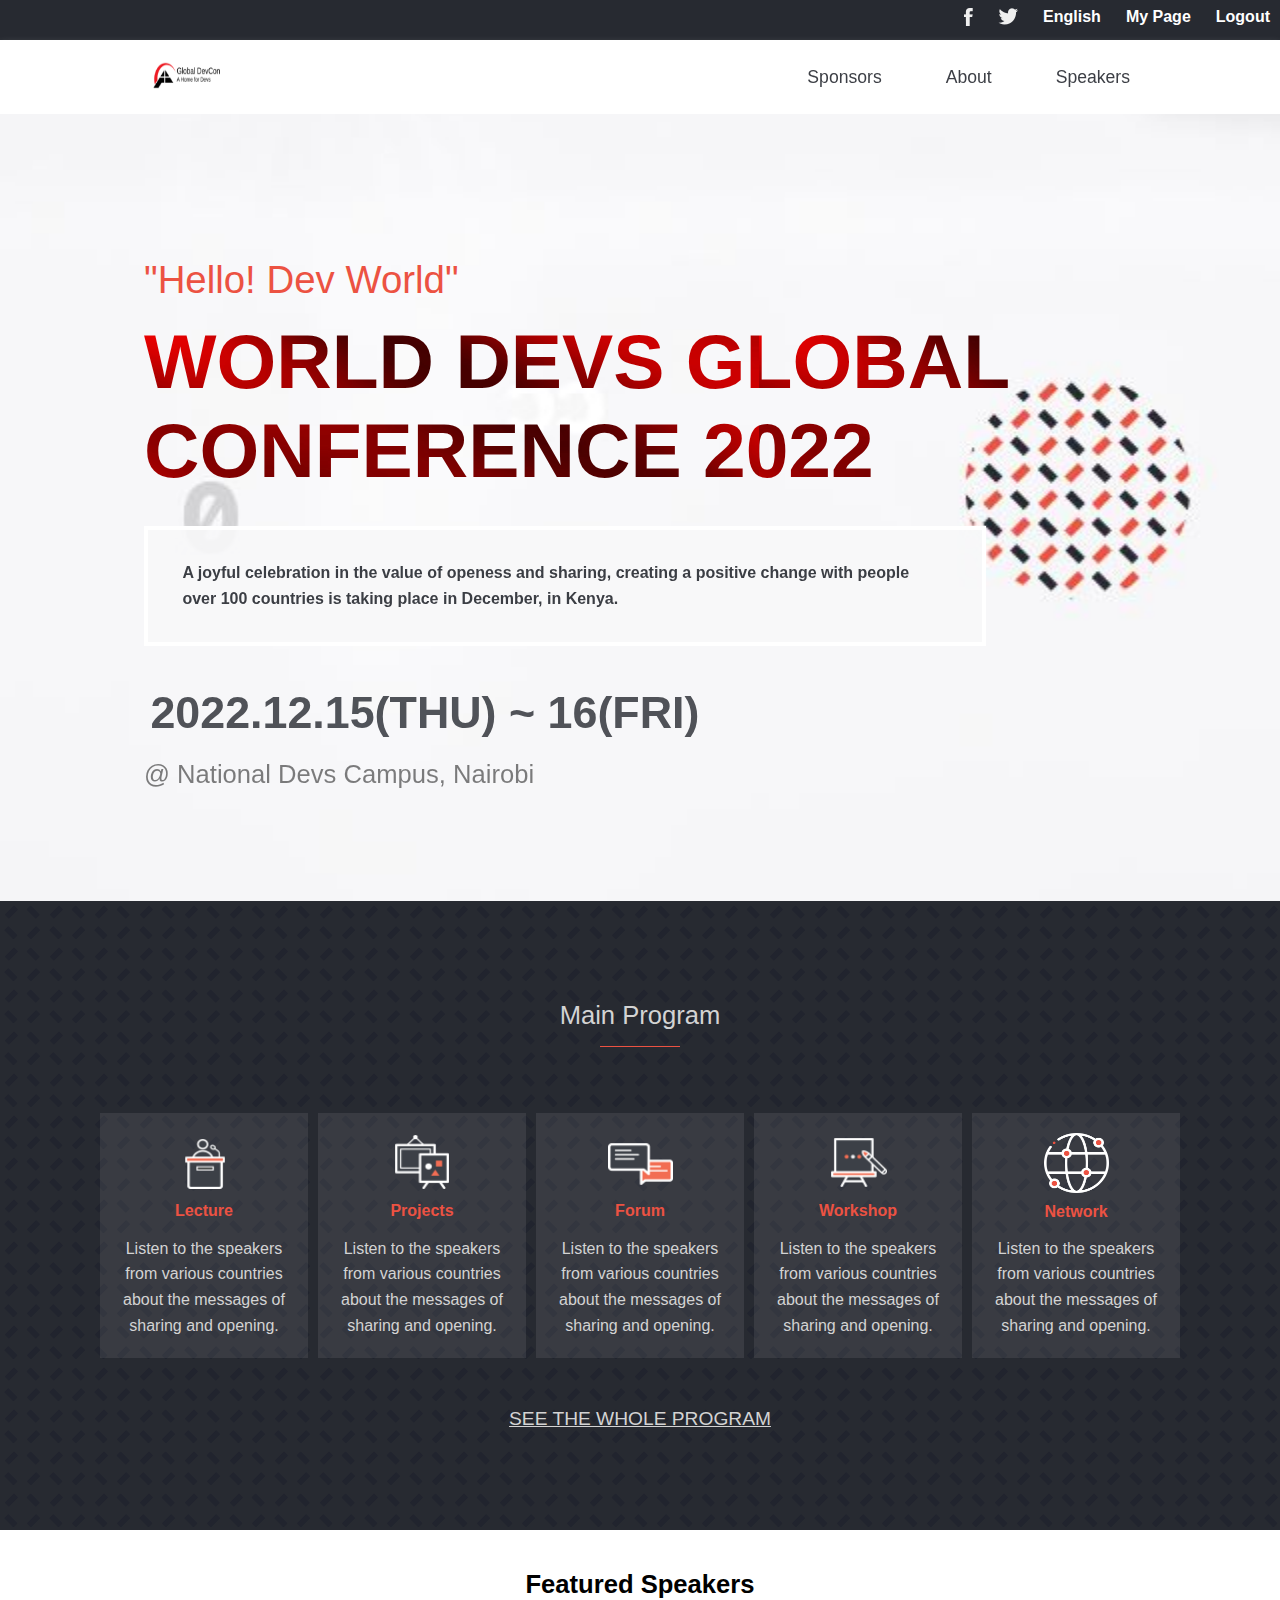
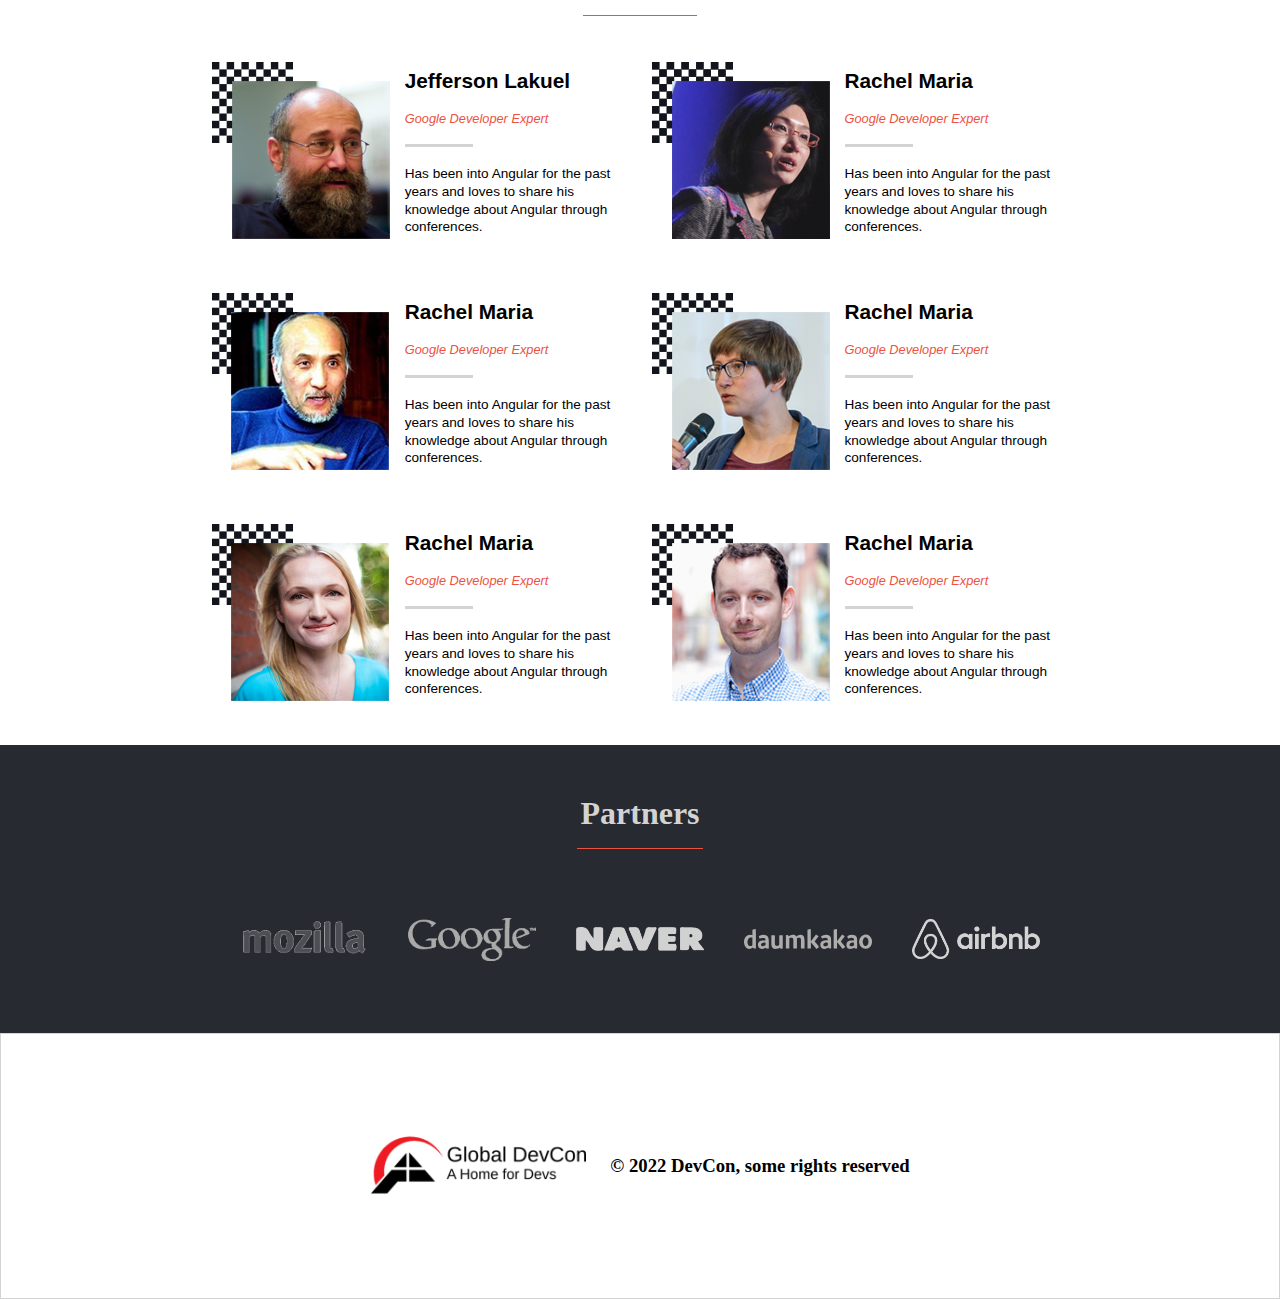
<file: index.html>
<!DOCTYPE html>
<html lang="en">
  <head>
    <meta charset="UTF-8" />
    <meta http-equiv="X-UA-Compatible" content="IE=edge" />
    <meta name="viewport" content="width=device-width, initial-scale=1.0" />
    <title>Developers Conference Manager</title>
    <!-- Resources -->
    <!-- CSS -->
    <link rel="stylesheet" href="css/mobile-home.css" />
    <link rel="stylesheet" href="css/popup.css" />
    <!-- Fonts -->
    <link rel="stylesheet" href="fonts/Lato/Lato-Bold.ttf" />
  </head>
  <body>
    <div>
      <div class="mobile-popup-nav active">
        <div class="x-icon"><div class="close">&#x2715;</div></div>
        <ul>
          <li class="nav"><a href="#">Home</a></li>
          <li class="nav"><a href="./about.html">About</a></li>
          <li class="nav"><a href="#speakers">Speakers</a></li>
        </ul>
      </div>
    </div>
    <header>
      <!-- Mobile hamburger menu -->
      <div class="hamburger-menu mobile-only">
        <div class="ham dflex">
          <div class="bars"></div>
          <div class="bars"></div>
          <div class="bars"></div>
        </div>
      </div>

      <!-- Desktop header strip -->
      <div class="desktop-only top-head dflex lato">
        <ul>
          <li>
            <a href="#"> <img src="./images/facebook.png" alt="facebook" /></a>
          </li>
          <li>
            <a href="#"> <img src="./images/twitter.png" alt="facebook" /></a>
          </li>
          <li>English</li>
          <li>My Page</li>
          <li>Logout</li>
        </ul>
      </div>
      <div class="desktop-only main-nav dflex">
        <div>
          <a href="./index.html"
            ><img src="./images/devlogo.png" alt="logo"
          /></a>
        </div>
        <ul class="lato">
          <li><a href="#sponsors">Sponsors</a></li>
          <li><a href="./about.html">About</a></li>
          <li><a href="#speakers">Speakers</a></li>
        </ul>
      </div>

      <div class="background">
        <div class="hero dflex">
          <div class="lato intro">"Hello! Dev World"</div>
          <div class="main-heading title lato">
            <h1>WORLD DEVS GLOBAL CONFERENCE 2022</h1>
          </div>
          <div class="description">
            <h3 class="lato">
              A joyful celebration in the value of openess and sharing, creating
              a positive change with people over 100 countries is taking place
              in December, in Kenya.
            </h3>
          </div>
          <div class="lato dates">2022.12.15(THU) ~ 16(FRI)</div>
          <div class="lato venue">
            <span>&#64;</span> National Devs Campus, Nairobi
          </div>
        </div>
      </div>
    </header>
    <main>
      <div class="cards lato dflex">
        <!-- Programs main header -->
        <div class="program-title">
          <h2>Main Program</h2>
          <div class="line"></div>
        </div>
        <!-- Program cards -->
        <!-- card 1 -->
        <div class="program">
          <div class="program dflex">
            <div class="card-content dflex">
              <img src="./images/conference-icon.png" alt="conference-icon" />
              <h3 class="prg-title prg-1">Lecture</h3>
              <p>
                Listen to the speakers from various countries about the messages
                of sharing and opening.
              </p>
            </div>
            <!-- card 2 -->
            <div class="card-content dflex">
              <img src="./images/schedule-icon.png" alt="conference-icon" />
              <h3 class="prg-title prg-1">Projects</h3>
              <p>
                Listen to the speakers from various countries about the messages
                of sharing and opening.
              </p>
            </div>
            <!-- card 3 -->
            <div class="card-content dflex">
              <img src="./images/chat-icon.png" alt="conference-icon" />
              <h3 class="prg-title prg-1">Forum</h3>
              <p>
                Listen to the speakers from various countries about the messages
                of sharing and opening.
              </p>
            </div>
            <!-- card 4 -->
            <div class="card-content dflex">
              <img src="./images/main-event-icon.png" alt="conference-icon" />
              <h3 class="prg-title prg-1">Workshop</h3>
              <p>
                Listen to the speakers from various countries about the messages
                of sharing and opening.
              </p>
            </div>
            <!-- card 5 -->

            <div class="card-content dflex">
              <img src="./images/ignite-icon.png" alt="conference-icon" />
              <h3 class="prg-title prg-1">Network</h3>
              <p>
                Listen to the speakers from various countries about the messages
                of sharing and opening.
              </p>
            </div>
          </div>
        </div>
        <div class="desktop-only see-program">
          <a href="#">SEE THE WHOLE PROGRAM</a>
        </div>
        <div class="join mobile-only">Join global DevCon 2022</div>
      </div>
      <!-- Speakers section -->
      <section class="speakers-section"></section>
    </main>
    <section id="sponsors" class="sponsors desktop-only dflex">
      <h2 class="centered-text">Partners</h2>
      <div class="line line2"></div>
      <div class="sponsors-logos dflex">
        <img src="./images/mozilla.png" alt="mozilla" />
        <img src="./images/Google.png" alt="Google" />
        <img src="./images/navar.png" alt="navar" />
        <img src="./images/daumkakao.svg" alt="daumkakao" />
        <img src="./images/airbnb.png" alt="airbnb" />
      </div>
    </section>
    <!-- Desktop Footer -->
    <footer class="footer dflex desktop-only">
      <div class="footer-logo">
        <img src="./images/devlogo.png" alt="logo" />
      </div>
      <h3>&#169; 2022 DevCon, some rights reserved</h3>
      <div class="pattern"></div>
    </footer>
    <!-- Mobile Footer -->
    <div class="footer mobile-only dflex">
      <h3 class="more dflex">MORE</h3>
      <div class="more-btn dflex">&#8249;</div>
    </div>
    <!-- End of footer -->
  </body>
  <script async src="js/index.js"></script>
</html>
</file>
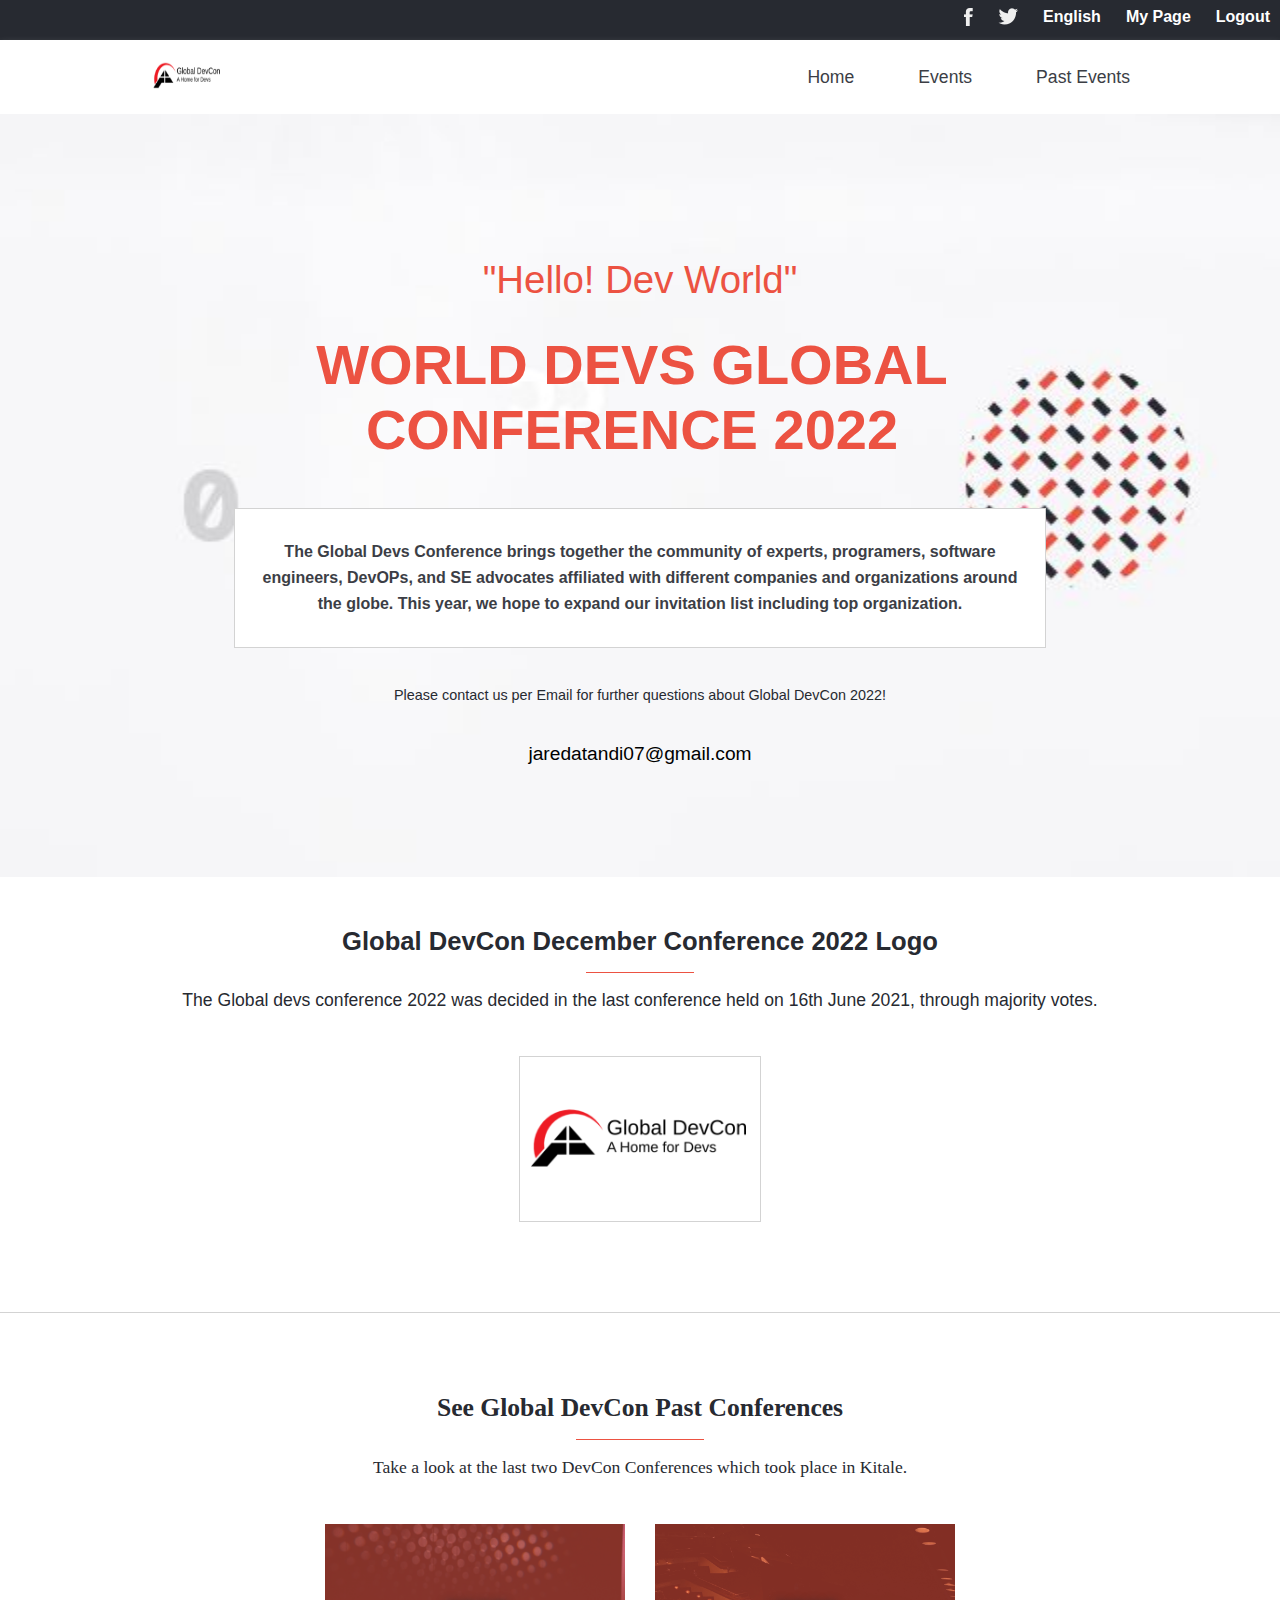
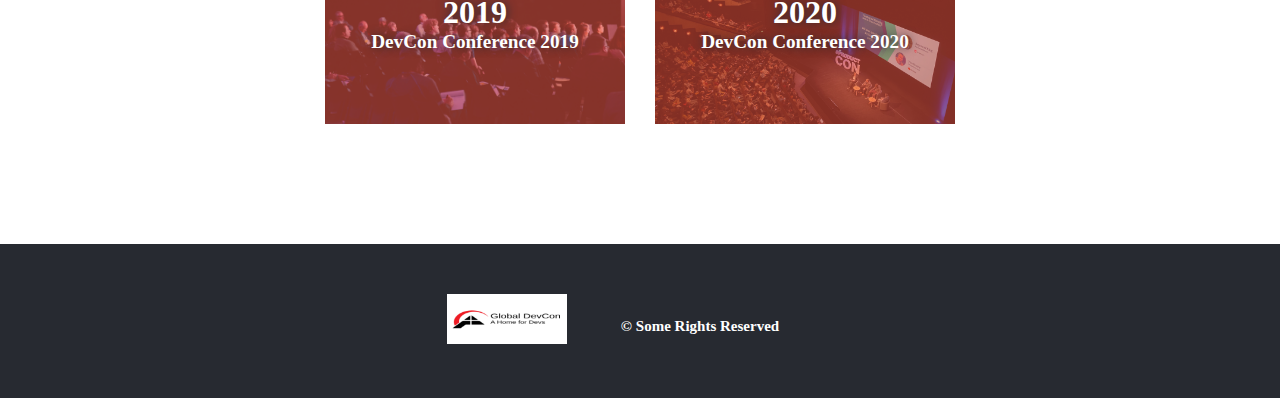
<file: about.html>
<!DOCTYPE html>
<html lang="en">
  <head>
    <meta charset="UTF-8" />
    <meta http-equiv="X-UA-Compatible" content="IE=edge" />
    <meta name="viewport" content="width=device-width, initial-scale=1.0" />
    <title>About Developers Conference Manager</title>
    <!-- Resources -->
    <!-- CSS -->
    <link rel="stylesheet" href="css/about.css" />
    <link rel="stylesheet" href="css/popup.css" />
    <!-- Fonts -->
    <link rel="stylesheet" href="fonts/Lato/Lato-Bold.ttf" />
  </head>
  <body>
    <div>
      <div class="mobile-popup-nav active">
        <div class="x-icon"><div class="close">&#x2715;</div></div>
        <ul>
          <li class="nav"><a href="./index.html">Home</a></li>
          <li class="nav"><a href="#">About</a></li>
          <li class="nav"><a href="#sponsors">Sponsor</a></li>
        </ul>
      </div>
    </div>
    <header>
      <!-- Mobile hamburger menu -->
      <div class="hamburger-menu">
        <div class="ham dflex">
          <div class="bars"></div>
          <div class="bars"></div>
          <div class="bars"></div>
        </div>
      </div>
      <!-- Desktop header strip -->
      <div class="desktop-only top-head dflex lato">
        <ul>
          <li>
            <a href="#"> <img src="./images/facebook.png" alt="facebook" /></a>
          </li>
          <li>
            <a href="#"> <img src="./images/twitter.png" alt="facebook" /></a>
          </li>
          <li>English</li>
          <li>My Page</li>
          <li>Logout</li>
        </ul>
      </div>
      <div class="desktop-only main-nav dflex">
        <div>
          <a href="./index.html"
            ><img src="./images/devlogo.png" alt="logo"
          /></a>
        </div>
        <ul class="lato">
          <li><a href="./index.html">Home</a></li>
          <li><a href="#events">Events</a></li>
          <li><a href="#past">Past Events</a></li>
        </ul>
      </div>

      <div class="background">
        <div class="about-hero dflex">
          <div class="lato intro">"Hello! Dev World"</div>
          <div class="main-heading title lato dflex">
            <h1>WORLD DEVS GLOBAL CONFERENCE 2022</h1>
          </div>
          <div class="description">
            <h3 class="lato">
              The Global Devs Conference brings together the community of
              experts, programers, software engineers, DevOPs, and SE advocates
              affiliated with different companies and organizations around the
              globe. This year, we hope to expand our invitation list including
              top organization.
            </h3>
          </div>
          <div class="lato contact">
            Please contact us per Email for further questions about Global
            DevCon 2022!
          </div>
          <div class="lato email">jaredatandi07@gmail.com</div>
        </div>
      </div>
    </header>
    <main>
      <div id="events" class="about-main lato dflex">
        <!-- Programs main header -->
        <div class="program-title">
          <h2>Global DevCon December Conference 2022 Logo</h2>
          <div class="line"></div>
          <p>
            The Global devs conference 2022 was decided in the last conference
            held on 16th June 2021, through majority votes.
          </p>
        </div>
        <div class="devslogo">
          <img src="./images/devlogo.png" alt="logo" />
        </div>
      </div>
      <!-- past events -->
      <div id="past" class="past-events dflex">
        <div class="program-title">
          <h2>See Global DevCon Past Conferences</h2>
          <div class="line"></div>
          <p>
            Take a look at the last two DevCon Conferences which took place in
            Kitale.
          </p>
        </div>

        <div class="past-images dflex">
          <div class="past-card1 dflex">
            <div class="overlay dflex">
              <h3 class="centered-text">2019</h3>
              <p class="centered-text">DevCon Conference 2019</p>
            </div>
          </div>
          <div class="past-card2 dflex">
            <div class="overlay dflex">
              <h3 class="centered-text">2020</h3>
              <p class="centered-text">DevCon Conference 2020</p>
            </div>
          </div>
        </div>
      </div>
    </main>
    <!-- Footer -->
    <section id="sponsors" class="sponsors mobile-only dflex">
      <h2 class="centered-text">Partners</h2>
      <div class="line line2"></div>
      <div class="sponsors-logos dflex">
        <img src="./images/mozilla.png" alt="mozilla" />
        <img src="./images/Google.png" alt="Google" />
        <img src="./images/navar.png" alt="navar" />
        <img src="./images/daumkakao.svg" alt="daumkakao" />
        <img src="./images/airbnb.png" alt="airbnb" />
      </div>
    </section>
    <footer class="footer dflex">
      <div class="footer-logo">
        <img src="./images/devlogo.png" alt="logo" />
      </div>
      <h3>&#169; Some Rights Reserved</h3>
      <div class="pattern"></div>
    </footer>
    <!-- End of footer -->
  </body>
  <script async src="js/index.js"></script>
</html>
</file>
<file: css/mobile-home.css>
body {
  margin: 0;
  padding: 0;
  box-sizing: border-box;
}

h1,
h2,
h3,
p {
  padding: 0;
  margin: 0;
}

.desktop-only {
  display: none !important;
}

.centered-text {
  text-align: center;
}

.dflex {
  display: flex;
}

.lato {
  font-family: 'Lato', sans-serif;
}

.background {
  background-image: url(../images/bg_0.jpg);
  background-repeat: no-repeat;
  background-position: center;
  background-size: cover;
}

.active {
  display: none;
}

.hamburger-menu {
  padding: 1.7rem;
}

.ham {
  height: 30px;
  width: 40px;
  flex-direction: column;
  gap: 0.3rem;
}

.bars {
  height: 0.3rem;
  width: 1.7rem;
  background-color: #272a31;
}

.intro {
  font-weight: 500;
  font-size: 1.3rem;
  color: #ec5242;
  padding-top: 2rem;
}

.hero {
  flex-direction: column;
  gap: 15px;
  justify-content: center;
  padding: 20px 20px 80px 20px;
}

.main-heading h1 {
  font-size: 2rem;
  color: #ec5242;
  font-weight: 900;
  padding: 0 1rem 1rem 0;
  margin: 0;
}

.title {
  background-image: url(../images/title.jpg);
  background-clip: inherit;
  -webkit-text-fill-color: transparent;
  -webkit-background-clip: text;
  -moz-background-clip: text;
  -moz-text-fill-color: transparent;
}

.description {
  border: 4px solid #fff;
  padding: 16px 8px;
  background-color: #f7f7f8;
}

.description h3 {
  padding: 0.9rem;
  font-weight: 600;
  font-size: 0.9rem;
  line-height: 1.6rem;
  color: #272a31;
}

.dates {
  font-weight: 900;
  font-size: 1.5rem;
  color: #272a31;
  padding: 0.4rem;
}

.venue {
  font-size: 1.2rem;
  font-weight: 500;
}

.cards {
  align-items: center;
  flex-direction: column;
  justify-content: center;
  gap: 50px;
  background-color: #272a31;
  padding: 40px 18px;
  background-image: url(../images/program-pattern.png);
}

.program-title h2 {
  font-weight: 400;
  text-align: center;
  font-size: 1.6rem;
  color: #d3d3d3;
}

.line {
  width: 50%;
  height: 1px;
  background-color: #ec5242;
  margin: 1rem auto;
}

.program {
  flex-direction: column;
  gap: 10px;
}

.card-content {
  flex-direction: row;
  justify-content: center;
  align-items: center;
  gap: 10px;
  background-color: rgba(211, 211, 211, 0.1);
  padding: 10px;
}

.card-content img {
  width: 65px;
  height: 60px;
  flex: 0;
}

.prg-title {
  color: #ec5242;
}

.prg-1 {
  font-size: 1rem;
  font-weight: 700;
  flex: 1;
}

.program p {
  font-size: 1rem;
  flex: 2;
  line-height: 1.6rem;
  color: #d3d3d3;
}

.join {
  padding: 25px 40px;
  background-color: #ec5242;
  font-size: 1.2rem;
  color: #fff;
}

.speakers {
  flex-direction: column;
  justify-content: center;
  align-items: center;
  gap: 30px;
  padding: 40px 0;
}

.header h2 {
  font-weight: 600;
  font-size: 1.6rem;
  text-align: center;
}

.speakers-cards {
  flex-direction: column;
  align-items: center;
  justify-content: center;
  gap: 50px;
  padding: 0 15px 0 18px;
}

.speakers-content {
  justify-content: center;
  align-items: center;
  flex-direction: row;
  gap: 15px;
}

.speaker-des {
  flex-direction: column;
  gap: 3px;
}

.speaker-des h3 {
  font-weight: 900;
  font-size: 1rem;
}

.career {
  font-style: italic;
  font-size: 0.8rem;
  font-weight: 500;
  color: #ec5242;
}

.seperator {
  background-color: #d3d3d3;
  width: 30%;
  height: 3px;
}

.work {
  font-size: 0.75rem;
  line-height: 1.1rem;
}

.sponsors {
  padding: 50px 10px;
  color: #d3d3d3;
  background-color: #272a31;
}

.sponsors h2 {
  font-weight: 600;
  font-size: 1.6rem;
}

.sponsors-logos {
  flex-direction: row;
  flex-wrap: wrap;
  padding: 20px;
  align-items: center;
  justify-content: center;
  gap: 20px;
}

.sponsors-logos img {
  width: 5rem;
}

.footer {
  justify-content: center;
  gap: 10px;
  padding: 0.3rem;
  border: 1px solid #d3d3d3;
  margin: 10px;
}

.more {
  font-size: 0.9rem;
  color: #272a31;
  font-weight: 300;
  justify-content: center;
  align-items: center;
}

.more-btn {
  transform: rotate(-90deg);
  color: #ec5242;
  font-size: 2rem;
  font-weight: 900;
  font-style: bold;
}

.display-more {
  display: none;
}

@media screen and (min-width: 768px) {
  a {
    color: #d3d3d3;
  }

  .desktop-only {
    display: flex !important;
  }

  .mobile-only {
    display: none !important;
  }

  .hamburger-menu {
    display: none;
  }

  .top-head {
    display: block !important;
    background-color: #272a31;
    padding: 8px 10px 10px 0;
    color: #fff;
    font-size: 1rem;
    font-weight: bold;
  }

  .top-head ul {
    display: flex;
    list-style: none;
    justify-content: flex-end;
    gap: 25px;
    padding: 0;
    margin: 0;
  }

  .top-head ul li a {
    text-decoration: none;
  }

  .main-nav {
    justify-content: space-between;
    box-shadow: 0 8px 10px #d3d3d3;
    padding: 0 150px;
    box-sizing: border-box;
    align-items: center;
  }

  .main-nav img {
    width: 70%;
    height: 70px;
  }

  .main-nav ul {
    display: flex;
    list-style: none;
    gap: 4rem;
  }

  .main-nav ul li a {
    text-decoration: none;
    font-weight: 400;
    opacity: 0.9;
    font-size: 1.1rem;
    color: #272a31;
  }

  .hero {
    padding: 7rem 9rem;
    gap: 15px;
  }

  .intro {
    font-size: 2.4rem;
  }

  .main-heading h1 {
    font-size: 4.8rem;
    font-weight: 900;
    text-transform: uppercase;
  }

  .description {
    border: 4px solid #fff;
    padding: 16px 20px;
    background-color: rgba(247, 247, 248, 0.9);
    width: 80%;
  }

  .description h3 {
    font-size: 1rem;
    font-weight: 600;
    line-height: 1.6rem;
    color: #272a31;
    opacity: 0.9;
  }

  .dates {
    font-weight: 900;
    font-size: 2.8rem;
    opacity: 0.8;
    margin-top: 20px;
  }

  .venue {
    font-size: 1.6rem;
    font-weight: 400;
    opacity: 0.5;
  }

  .cards {
    padding: 100px;
    gap: 50px;
  }

  .program {
    flex-direction: row;
    gap: 10px;
    margin: 0 auto;
  }

  .card-content {
    flex-direction: column;
    justify-content: center;
    align-items: center;
    gap: 10px;
    text-align: center;
    padding: 20px;
  }

  .see-program {
    color: #d3d3d3;
    font-size: 1.2rem;
  }

  .speakers-cards {
    display: grid;
    grid-template-columns: repeat(auto-fit, minmax(380px, 1fr));
    column-gap: 20px;
    row-gap: 50px;
  }

  .speakers-content {
    justify-content: space-between;
    align-items: center;
    gap: 15px;
    padding: 0;
  }

  .speaker-des {
    width: 65%;
    gap: 18px;
  }

  .speaker-des h3 {
    font-size: 1.3rem;
    font-weight: 900;
  }

  .work {
    font-size: 0.85rem;
    line-height: 1.1rem;
  }

  .sponsors {
    flex-direction: column;
    padding: 50px 10px;
    color: #d3d3d3;
    background-color: #272a31;
  }

  .sponsors h2 {
    font-weight: 600;
    font-size: 2rem;
  }

  .line2 {
    width: 10%;
    margin: 1rem auto;
  }

  .sponsors-logos {
    padding: 20px;
    margin-top: 30px;
    gap: 40px;
    justify-content: center;
    align-items: center;
  }

  .sponsors-logos img {
    width: 8rem;
  }

  .footer {
    justify-content: center;
    align-items: center;
    padding: 50px 30px;
    margin: 0;
  }
}
</file>
<file: css/popup.css>
.mobile-popup-nav {
  flex-direction: column;
  justify-content: flex-start;
  align-items: flex-start;
  background-color: #272a31;
  color: #fff;
  height: 100%;
  width: 100%;
  padding: 30px;
  position: fixed;
}

.x-icon {
  display: flex;
  justify-content: flex-end;
  align-items: flex-end;
  width: 80%;
  color: #fff;
  font-size: 30px;
  font-weight: 900;
  height: 40px;
  size: 20px;
}

.mobile-popup-nav ul {
  list-style-type: none;
  display: flex;
  flex-direction: column;
  gap: 20px;
}

.mobile-popup-nav ul li a {
  text-decoration: none;
  color: #fff;
  font-size: 1.2rem;
}
</file>
<file: css/about.css>
body {
  margin: 0;
  padding: 0;
  box-sizing: border-box;
}

h1,
h2,
h3,
p {
  padding: 0;
  margin: 0;
}

.desktop-only {
  display: none !important;
}

.centered-text {
  text-align: center;
}

.dflex {
  display: flex;
}

.lato {
  font-family: 'Lato', sans-serif;
}

.background {
  width: 100%;
  background-image: url(../images/bg_0.jpg);
  background-repeat: no-repeat;
  background-position: center;
  background-size: cover;
}

.active {
  display: none;
}

.ham {
  flex-direction: column;
  padding: 1.7rem;
  gap: 0.3rem;
  align-items: flex-start;
}

.bars {
  height: 0.3rem;
  width: 1.7rem;
  background-color: #272a31;
}

.intro {
  font-weight: 500;
  font-size: 1.3rem;
  color: #ec5242;
  padding-top: 2rem;
}

.about-hero {
  flex-direction: column;
  gap: 15px;
  justify-content: center;
  align-items: center;
  text-align: center;
  padding: 20px 20px 80px 20px;
}

.main-heading {
  align-items: center;
}

.main-heading h1 {
  font-size: 2rem;
  color: #ec5242;
  font-weight: 900;
  padding: 0 1rem 1rem 0;
  margin: 0;
}

.description {
  border: 2px solid #d3d3d3;
  padding: 16px 8px;
  background-color: #fff;
}

.description h3 {
  padding: 0.9rem;
  font-weight: 600;
  font-size: 0.9rem;
  line-height: 1.6rem;
  color: #272a31;
}

.contact {
  font-weight: 500;
  font-size: 0.9rem;
  color: #272a31;
  line-height: 1.4rem;
  padding: 0.4rem;
}

.email {
  font-size: 1.2rem;
  font-weight: 500;
}

.about-main {
  align-items: center;
  flex-direction: column;
  justify-content: center;
  gap: 50px;
  padding: 40px 18px;
}

.program-title h2 {
  font-weight: 600;
  text-align: center;
  font-size: 1.6rem;
  color: #272a31;
}

.program-title p {
  color: #272a31;
  font-size: 0.9rem;
  line-height: 1.4rem;
  text-align: center;
}

.line {
  width: 30%;
  height: 1px;
  background-color: #ec5242;
  margin: 1rem auto;
}

.devslogo {
  border: 1px solid #d3d3d3;
}

.past-events {
  display: flex;
  flex-direction: column;
  gap: 10px;
  padding: 40px 30px;
}

.past-images {
  flex-direction: column;
  gap: 15px;
  margin-top: 30px;
  margin-bottom: 20px;
}

.past-images h3 {
  color: #fff;
  font-size: 2rem;
  font-weight: 900;
  text-shadow: #272a31 1px 0 10px;
}

.past-images p {
  color: #fff;
  font-size: 1.2rem;
  font-weight: bold;
  text-shadow: #272a31 1px 0 10px;
}

.past-card1 {
  background-image: url(../images/devcon1.jpg);
  background-position: center;
  background-size: cover;
  justify-content: center;
  align-items: center;
  flex-direction: column;
  grid-area: 5px;
  height: 200px;
}

.past-card2 {
  background-image: url(../images/devcon2.jpg);
  background-position: center;
  background-size: cover;
  align-items: center;
  flex-direction: column;
  justify-content: center;
  grid-area: 5px;
  height: 200px;
}

.overlay {
  background-color: #ec53428d;
  align-items: center;
  flex-direction: column;
  justify-content: center;
  width: 100%;
  height: 100%;
}

.overlay:hover {
  opacity: 0;
}

.sponsors {
  padding: 50px 10px;
  color: #d3d3d3;
  background-color: #272a31;
  flex-direction: column;
}

.sponsors h2 {
  font-weight: 600;
  font-size: 1.6rem;
}

.sponsors-logos {
  flex-direction: row;
  flex-wrap: wrap;
  padding: 20px;
  align-items: center;
  justify-content: center;
  gap: 20px;
}

.sponsors-logos img {
  width: 5rem;
}

.footer {
  justify-content: center;
  flex-direction: row;
  align-items: center;
  padding: 20px;
  font-size: 15px;
  gap: 10px;
}

.footer h3 {
  font-size: 15px;
  padding: 4px;
  padding-top: 15px;
}

.footer-logo img {
  width: 120px;
  height: 80px;
}

@media screen and (min-width: 768px) {
  a {
    color: #d3d3d3;
  }

  .desktop-only {
    display: flex !important;
  }

  .mobile-only {
    display: none !important;
  }

  .hamburger-menu {
    display: none;
  }

  .top-head {
    display: block !important;
    background-color: #272a31;
    padding: 8px 10px 10px 0;
    color: #fff;
    font-size: 1rem;
    font-weight: bold;
  }

  .top-head ul {
    display: flex;
    list-style: none;
    justify-content: flex-end;
    gap: 25px;
    padding: 0;
    margin: 0;
  }

  .top-head ul li a {
    text-decoration: none;
  }

  .main-nav {
    justify-content: space-between;
    box-shadow: 0 8px 10px #d3d3d3;
    padding: 0 150px;
    box-sizing: border-box;
    align-items: center;
  }

  .main-nav img {
    width: 70%;
    height: 70px;
  }

  .main-nav ul {
    display: flex;
    list-style: none;
    gap: 4rem;
  }

  .main-nav ul li a {
    text-decoration: none;
    font-weight: 400;
    opacity: 0.9;
    font-size: 1.1rem;
    color: #272a31;
  }

  .background {
    background-repeat: no-repeat;
    background-position: center;
    background-size: cover;
    width: 100%;
  }

  .about-hero {
    padding: 7rem 9rem;
    gap: 30px;
  }

  .intro {
    font-size: 2.4rem;
  }

  .main-heading h1 {
    font-size: 3.5rem;
    font-weight: 900;
    text-transform: uppercase;
  }

  .description {
    border: 1px solid #d3d3d3;
    padding: 16px 8px;
    background-color: #fff;
    width: 80%;
  }

  .description h3 {
    font-size: 1rem;
    font-weight: 600;
    line-height: 1.6rem;
    color: #272a31;
    opacity: 0.9;
  }

  .dates {
    font-weight: 900;
    font-size: 2.8rem;
    opacity: 0.8;
    margin-top: 20px;
  }

  .venue {
    font-size: 1.6rem;
    font-weight: 400;
    opacity: 0.5;
  }

  .about-main {
    padding: 50px 20px;
    flex-direction: column;
    gap: 5px;
    border-bottom: 1px solid #d3d3d3;
  }

  .program-title {
    font-weight: 700;
  }

  .line {
    width: 10%;
    margin: 1rem auto;
  }

  .program-title p {
    font-size: 1.1rem;
    line-height: 1.4rem;
    color: #272a31;
    font-weight: 400;
    text-align: center;
    padding: 0 5rem 0 5rem;
  }

  .devslogo {
    margin-top: 40px;
    margin-bottom: 40px;
    height: 50%;
  }

  .past-events {
    flex-direction: column;
    gap: 5px;
    color: #272a31;
    padding: 80px 0;
  }

  .past-images {
    flex-direction: row;
    justify-content: center;
    align-items: center;
    gap: 30px;
    width: 70%;
    margin: 40px auto;
  }

  .overlay {
    height: 400px;
    width: 300px;
  }

  .past-card1 {
    justify-content: center;
    align-items: center;
    text-align: center;
  }

  .see-program {
    color: #d3d3d3;
    font-size: 1.2rem;
  }

  .footer {
    justify-content: center;
    align-items: center;
    padding: 50px 30px;
    margin: 0;
    background-color: #272a31;
    color: #fff;
    gap: 50px;
  }

  .footer-logo img {
    height: 50px;
  }
}
</file>
